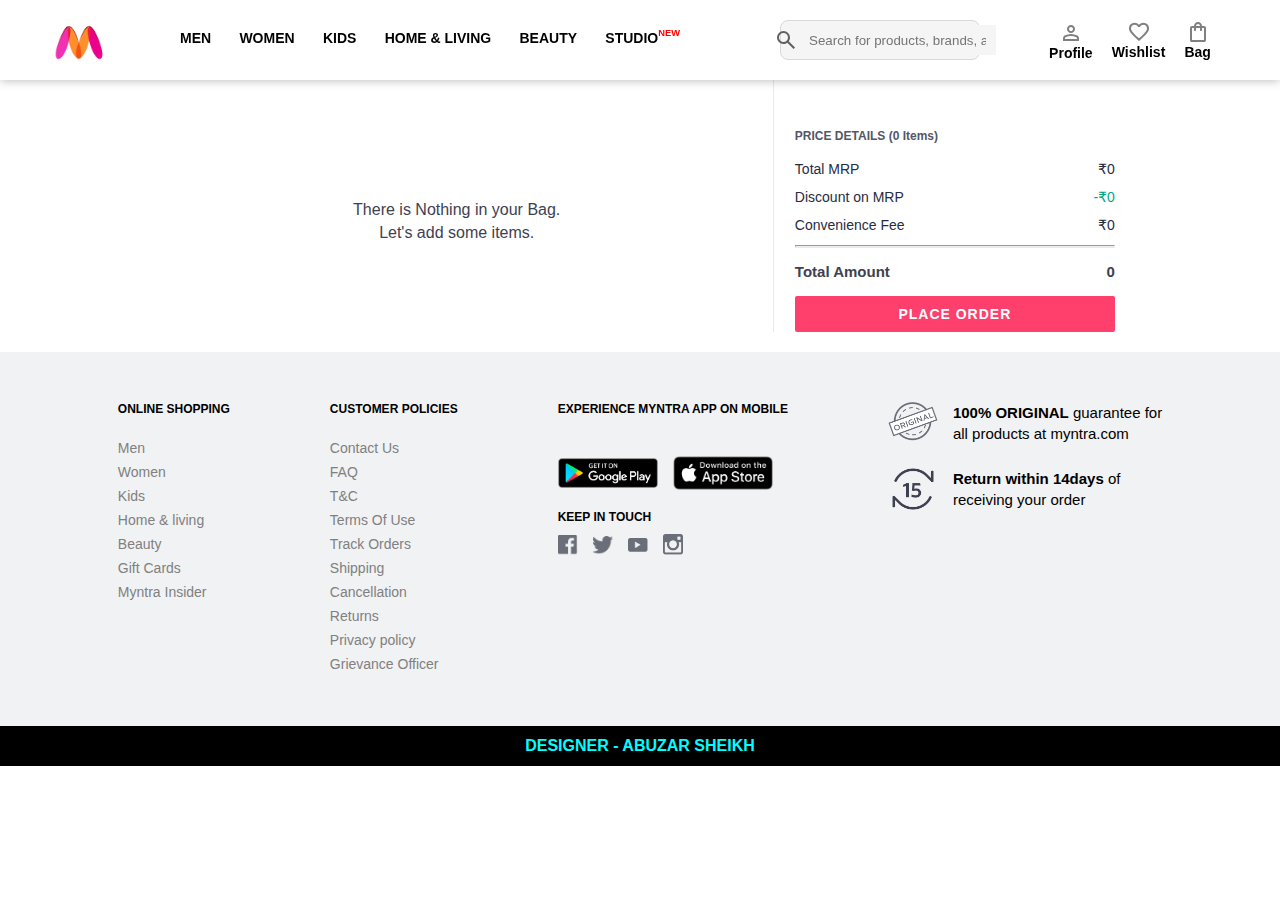
<file: html/bag.html>
<!DOCTYPE html>
<html lang="en">
<head>
    <title>Myntra Clone</title>
    <link rel="stylesheet" href="../css/bag.css">
    <link rel="stylesheet" href="https://fonts.googleapis.com/css2?family=Material+Symbols+Outlined:opsz,wght,FILL,GRAD@20..48,100..700,0..1,-50..200" />
</head>
<body>
  <header>
    <div class="logo">
      <a href="../index.html" class="myntra_home"
        ><img src="../images/myntra_logo.webp" alt="Logo or Home"
      /></a>
    </div>
    <nav class="navbar">
      <a href="" class="for_hover men_nav">Men</a>
      <a href="" class="for_hover women_nav">Women</a>
      <a href="" class="for_hover kids_nav">kids</a>
      <a href="../html/home and living.html" class="for_hover home_and_living_nav">home & living</a>
      <a href="" class="for_hover beauty_nav">beauty</a>
      <a href="" class="for_hover studio_nav">studio <sup>NEW</sup></a>
    </nav>
    <div class="search">
      <span class="material-symbols-outlined search_icon">search</span>
      <input
        type="text"
        id="search_bar"
        placeholder="Search for products, brands, and more   "
      />
    </div>
    <div class="action_bar">
      <div class="action_container profile_hov">
        <span class="material-symbols-outlined action_icon">person</span>
        <span class="action_name">Profile</span>
      </div>

      <div class="action_container">
        <span class="material-symbols-outlined action_icon">favorite</span>
        <span class="action_name">Wishlist</span>
      </div>

      <a class="action_container" href="../html/bag.html">
        <span class="material-symbols-outlined action_icon"
          >shopping_bag</span
        >
        <span class="action_name">Bag</span>
        <span class="bag-item-count"></span>
      </a>
    </div>
  </header>







    <main>
      <div class="bag-page">
        <div class="bag-items-container">
        </div>
        <div class="bag-summary">
        </div>

      </div>
    </main>






    <!-------------------------------------------------Footer----------------------------------------  -->


    <footer>

      <div class="footer_items">
       <div class="online_shopping">
           <h3>ONLINE SHOPPING</h3>
           <a href="">Men</a>
           <a href="">Women</a>
           <a href="">Kids</a>
           <a href="">Home & living</a>
           <a href="">Beauty</a>
           <a href="">Gift Cards</a>
           <a href="">Myntra Insider</a>
       </div>

       <div class="customer_policies">
           <h3>CUSTOMER POLICIES</h3>
           <a href="">Contact Us</a>
           <a href="">FAQ</a>
           <a href="">T&C</a>
           <a href="">Terms Of Use</a>
           <a href="">Track Orders</a>
           <a href="">Shipping</a>
           <a href="">Cancellation</a>
           <a href="">Returns</a>
           <a href="">Privacy policy</a>
           <a href="">Grievance Officer</a>
       </div>
       <div class="footer_icons">
           <h3>EXPERIENCE MYNTRA APP ON MOBILE</h3>
           <div class="social_media_icons">
             <a href=""><img src="../footer elements/google_play.png" alt="Play Store icon"></a>
             <a href=""><img src="../footer elements/app_store.png" alt="App Store icon"></a>
           </div>
           <h3>KEEP IN TOUCH</h3>
           <div class="social_media_icons experience_app">
             <a href=""><img src="../footer elements/FB.png" alt=""></a>
             <a href=""><img src="../footer elements/twittwe.png" alt=""></a>
             <a href=""><img src="../footer elements/YT.png" alt=""></a>
             <a href=""><img src="../footer elements/IG.png" alt=""></a>
           </div>

       </div>
       <div class="info_section">
         <div class="guarantee_icon info_item">
           <img src="../footer elements/orig_icon.png" alt="">
           <p><span>100% ORIGINAL</span> guarantee for <br> all products at myntra.com</p>
         </div>
         <div class="return_icon info_item">
           <img src="../footer elements/returns.png" alt="">
           <p><span>Return within 14days</span> of <br> receiving your order</p>
         </div>
       </div>
      </div>
   </footer>
  <span class="designer">Designer - Abuzar Sheikh</span>


    <script src="../data/items.js"></script>
    <script src="../scripts/index.js"></script>
    <script src="../scripts/bag.js"></script>
</body>
</html>
</file>
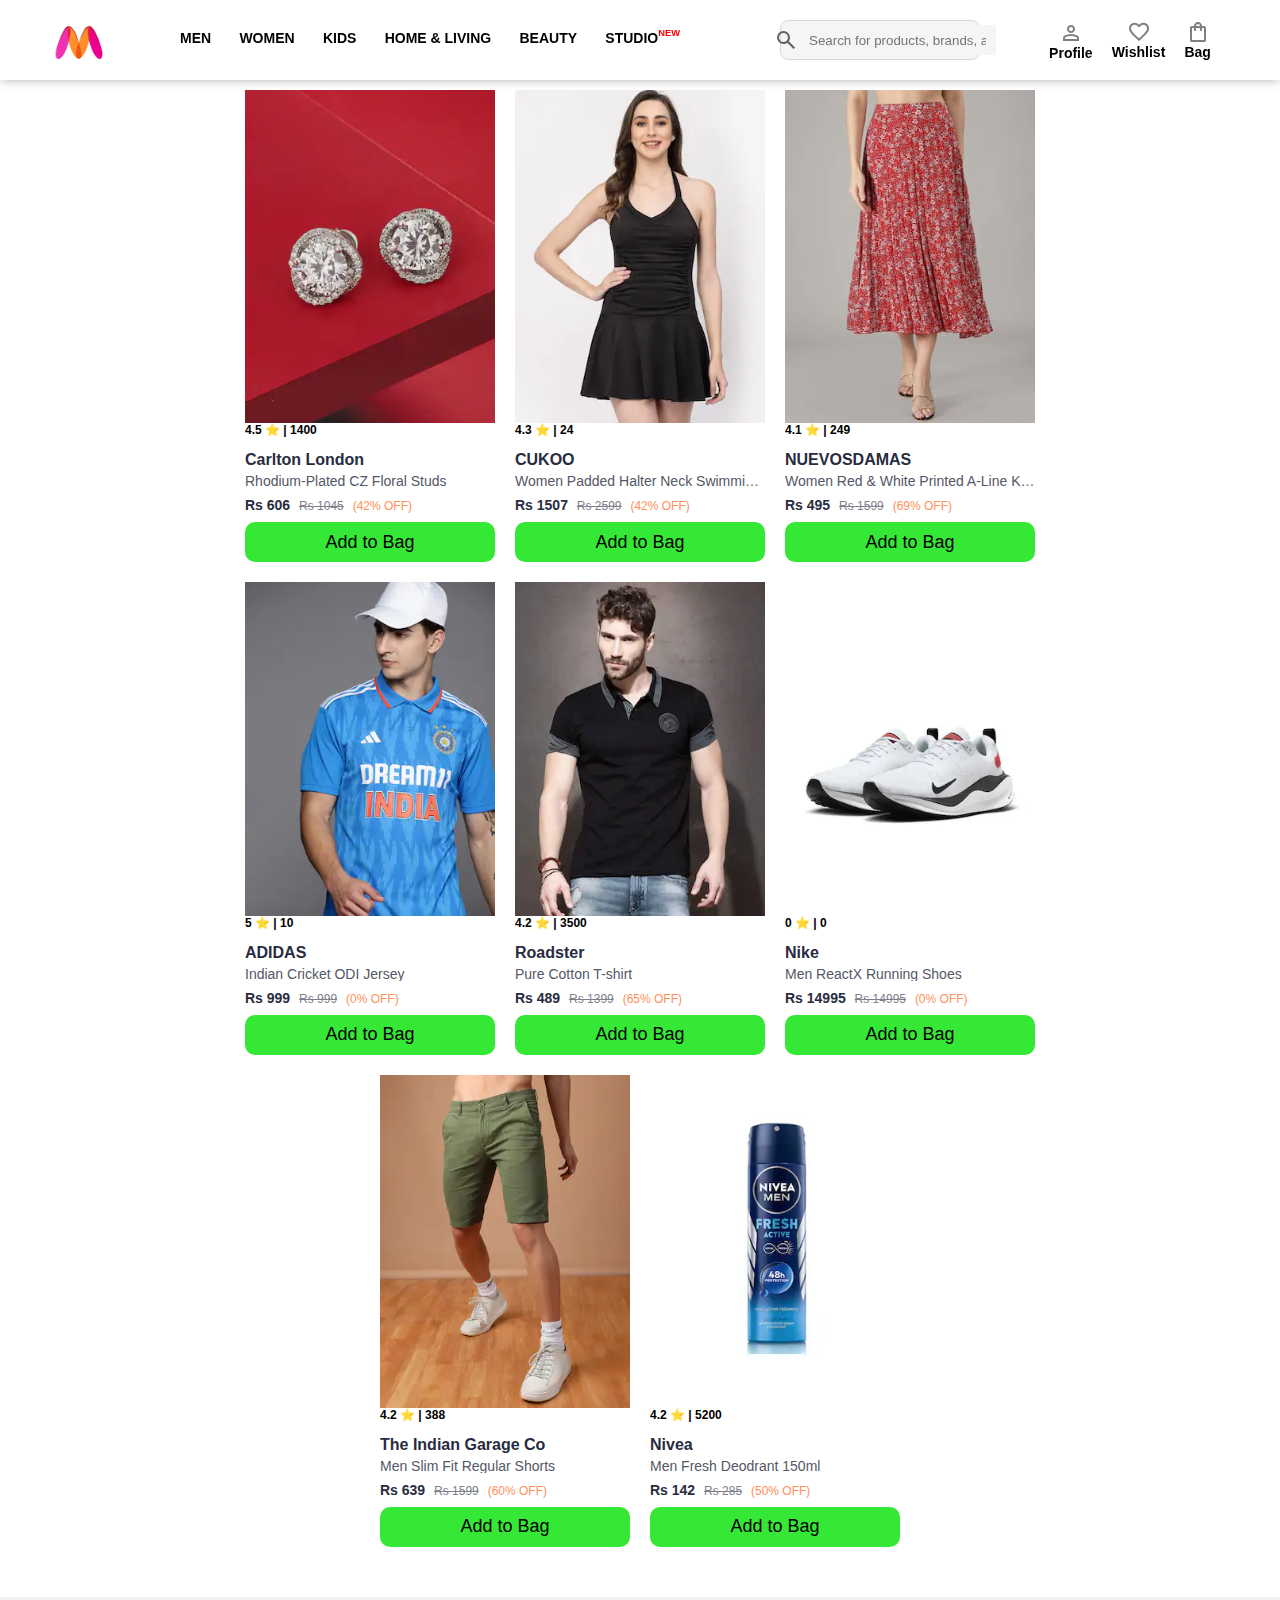
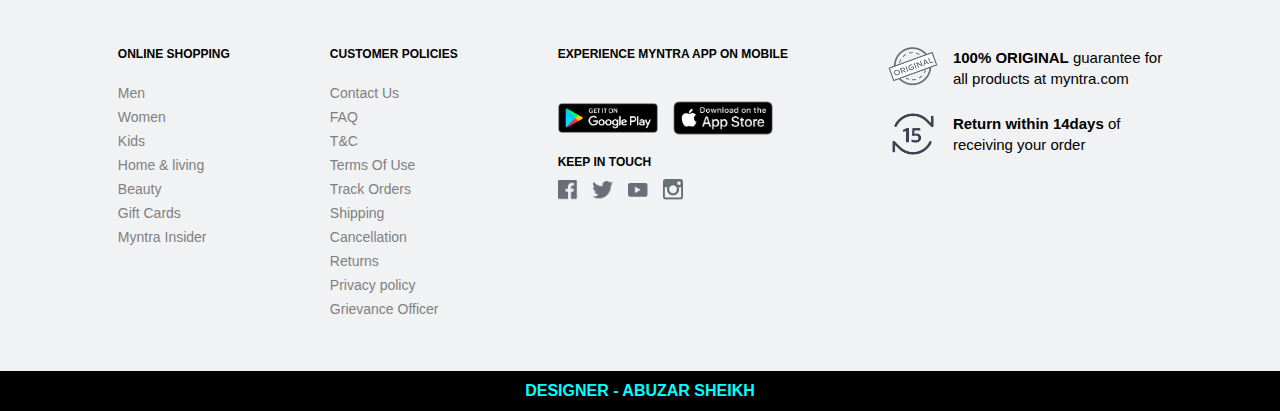
<file: html/home and living.html>
<!DOCTYPE html>
<html lang="en">
<head>
    <title>Myntra Functional Clone</title>
    <link rel="stylesheet" href="../css/index.css">
    <link rel="stylesheet" href="https://fonts.googleapis.com/css2?family=Material+Symbols+Outlined:opsz,wght,FILL,GRAD@20..48,100..700,0..1,-50..200" />
</head>
<body>
    <header>
        <div class="logo">
          <a href="../index.html" class="myntra_home"
            ><img src="../images/myntra_logo.webp" alt="Logo or Home"
          /></a>
        </div>
        <nav class="navbar">
          <a href="" class="for_hover men_nav">Men</a>
          <a href="" class="for_hover women_nav">Women</a>
          <a href="" class="for_hover kids_nav">kids</a>
          <a href="home and living.html" class="for_hover home_and_living_nav">home & living</a>
          <a href="" class="for_hover beauty_nav">beauty</a>
          <a href="" class="for_hover studio_nav">studio <sup>NEW</sup></a>
        </nav>
        <div class="search">
          <span class="material-symbols-outlined search_icon">search</span>
          <input
            type="text"
            id="search_bar"
            placeholder="Search for products, brands, and more   "
          />
        </div>
        <div class="action_bar">
          <div class="action_container profile_hov">
            <span class="material-symbols-outlined action_icon">person</span>
            <span class="action_name">Profile</span>
          </div>
  
          <div class="action_container">
            <span class="material-symbols-outlined action_icon">favorite</span>
            <span class="action_name">Wishlist</span>
          </div>
  
          <a class="action_container" href="bag.html">
            <span class="material-symbols-outlined action_icon"
              >shopping_bag</span
            >
            <span class="action_name">Bag</span>
            <span class="bag-item-count"></span>
          </a>
        </div>
      </header>



      <!--------------------------------------------------Main---------------------------------------------------- -->

    <main>
        <div class="items-container">
        </div>
    </main>




    <!-------------------------------------------------Footer----------------------------------------  -->


    <footer>

        <div class="footer_items">
         <div class="online_shopping">
             <h3>ONLINE SHOPPING</h3>
             <a href="">Men</a>
             <a href="">Women</a>
             <a href="">Kids</a>
             <a href="">Home & living</a>
             <a href="">Beauty</a>
             <a href="">Gift Cards</a>
             <a href="">Myntra Insider</a>
         </div>
 
         <div class="customer_policies">
             <h3>CUSTOMER POLICIES</h3>
             <a href="">Contact Us</a>
             <a href="">FAQ</a>
             <a href="">T&C</a>
             <a href="">Terms Of Use</a>
             <a href="">Track Orders</a>
             <a href="">Shipping</a>
             <a href="">Cancellation</a>
             <a href="">Returns</a>
             <a href="">Privacy policy</a>
             <a href="">Grievance Officer</a>
         </div>
         <div class="footer_icons">
             <h3>EXPERIENCE MYNTRA APP ON MOBILE</h3>
             <div class="social_media_icons">
               <a href=""><img src="../footer elements/google_play.png" alt="Play Store icon"></a>
               <a href=""><img src="../footer elements/app_store.png" alt="App Store icon"></a>
             </div>
             <h3>KEEP IN TOUCH</h3>
             <div class="social_media_icons experience_app">
               <a href=""><img src="../footer elements/FB.png" alt=""></a>
               <a href=""><img src="../footer elements/twittwe.png" alt=""></a>
               <a href=""><img src="../footer elements/YT.png" alt=""></a>
               <a href=""><img src="../footer elements/IG.png" alt=""></a>
             </div>
 
         </div>
         <div class="info_section">
           <div class="guarantee_icon info_item">
             <img src="../footer elements/orig_icon.png" alt="">
             <p><span>100% ORIGINAL</span> guarantee for <br> all products at myntra.com</p>
           </div>
           <div class="return_icon info_item">
             <img src="../footer elements/returns.png" alt="">
             <p><span>Return within 14days</span> of <br> receiving your order</p>
           </div>
         </div>
        </div>
     </footer>
    <span class="designer">Designer - Abuzar Sheikh</span>









    <script src="../data/items.js"></script>
    <script src="../scripts/index.js"></script>
</body>
</html>
</file>
<file: css/bag.css>
* {
  margin: 0;
  padding: 0;
  font-family: Assistant, -apple-system, BlinkMacSystemFont, "Segoe UI", Roboto,
    Helvetica, Arial, sans-serif;
  box-sizing: border-box;
}
header {
  display: flex;
  height: 80px;
  margin: 0px;
  padding: 0px;
  width: 100%;
  font-weight: 700;
  align-items: center;
  box-shadow: 0px 0px 10px 0px rgba(0, 0, 0, 0.3);
  background-color: white;
  position: fixed;
  z-index: 1000;
  top: 0;
}
.myntra_home {
  display: block;
  width: 60px;
  margin: 20px 20px 12px 50px;
}
.myntra_home img {
  max-width: 100%;
  height: auto;
}
nav {
  display: flex;
  justify-content: space-between;
  margin-left: 50px;
  min-width: 500px;
}
nav a {
  display: flex;
  align-items: flex-end;
  text-decoration: none;
  text-transform: uppercase;
  color: black;
  font-size: 14px;
  padding: 26.5px 0px;
  position: relative;
  border-bottom: 4px solid transparent;
}
.men_nav:hover {
  border-bottom: 4px solid rgb(255, 86, 114);
}
.women_nav:hover {
  border-bottom: 4px solid green;
}
.kids_nav:hover {
  border-bottom: 4px solid purple;
}
.home_and_living_nav:hover {
  border-bottom: 4px solid blue;
}
.beauty_nav:hover {
  border-bottom: 4px solid orangered;
}
.studio_nav:hover {
  border-bottom: 4px solid brown;
}
nav sup {
  font-size: 7pt;
  color: red;
  position: relative;
  vertical-align: super;
  top: -8px;
}
.search {
  min-width: 200px;
  width: 30%;
  display: flex;
  margin-left: 100px;
  height: 40px;
  align-items: center;
  justify-content: center;
  border: 0.5px solid #d9d9d9;
  border-radius: 8px;
  background-color: rgb(245, 245, 245);
}
.search_icon {
  width: 15px;
  color: rgb(96, 96, 96);
  font-weight: 300;
  padding: 10px;
  box-sizing: content-box;
}
.search input {
  padding: 0px 10px;
  height: 30px;
  flex-grow: 1;
  border: 0;
  outline: none;
  background-color: rgb(245, 245, 245);
}
.action_bar {
  margin-right: 50px;
  margin-left: 50px;
  display: flex;
  min-width: 200px;
  height: 40px;
  justify-content: space-evenly;
  align-items: center;
}
.action_container {
  display: flex;
  flex-direction: column;
  align-items: center;
  color: grey;
  text-decoration: none;
  position: relative;
}
.action_icon {
  font-size: 22px;
  color: gray;
}
.action_name {
  color: black;
  font-weight: 500px;
  font-size: 14px;
}
.profile_hov {
  top: 3px;
  padding: 13px 0px;
  border-bottom: 4px solid transparent;
}
.profile_hov:hover {
  border-bottom: 4px solid red;
}

.bag-item-count {
  background-color: #ff0000;
  white-space: nowrap;
  line-height: 18px;
  width: 18px;
  height: 18px;
  text-align: center;
  position: absolute;
  border-radius: 50%;
  font-size: 11px;
  color: #fff;
  top: -5px;
  right: -6px;
  font-weight: 700;
  cursor: pointer;
}
a.action_container:link {
  color:black;
}





/* ------------------------------------------------Main---------------------------------------------------- */


main{
  margin-top: 80px;
}
.bag-items-container {
  display: inline-block;
  width: 64%;
  padding-right: 20px;
  border-right: 1px solid #eaeaec;
  padding-top: 32px;
  color: #282c3f;
  font-size: 13px;
  line-height: 1.42857143;
}

.bag-page {
  width: 75%;
  margin-left: 12.5%;
}

.bag-summary {
  vertical-align: top;
  display: inline-block;
  width: 35%;
  padding: 24px 0 0 16px;
  color: #282c3f;
  font-size: 13px;
  line-height: 1.42857143;
}

.bag-item-container {
  margin-bottom: 8px;
  background: #fff;
  font-size: 14px;
  border: 1px solid #eaeaec;
  border-radius: 4px;
  position: relative;
  padding: 12px 12px 0;
}
.no-items-message{
  width: 100%;
  height: 220px;
  color: #3e4152;
  font-size: 16px;
  text-align: center;
  display: flex;  
  align-items: center;
  justify-content: center;
}

.item-left-part {
  position: absolute;
  background: rgb(255, 242, 223);
  height: 148px;
  width: 111px;
}
.bag-details-container {
  margin-bottom: 16px;
}

.price-header {
  font-size: 12px;
  font-weight: 700;
  margin: 24px 0 16px;
  color: #535766;
}

.price-item {
  margin-bottom: 12px;
  line-height: 16px;
  font-size: 14px;
  color: #282c3f;
}

.price-item-value {
  float: right;
}

.priceDetail-base-discount {
  color: #03a685;
}

.price-footer {
  font-weight: 700;
  font-size: 15px;
  padding-top: 16px;
  border-top: 1px solid #eaeaec;
  color: #3e4152;
  line-height: 16px;
}

.btn-place-order {
  width: 100%;
  letter-spacing: 1px;
  font-size: 14px;
  font-weight: 600;
  border-radius: 2px;
  border-width: 0px;
  padding: 10px 16px;
  background-color: rgb(255, 63, 108);
  color: rgb(255, 255, 255);
  cursor: pointer;
  transition: 0.4s;
}
.btn-place-order:hover{
  background-color: rgb(231, 44, 88);
}


.item-right-part {
  padding-left: 12px;
  position: relative;
  min-height: 148px;
  margin-left: 111px;
  margin-bottom: 12px;
}

.bag-item-img {
  width: 100%;
}

.return-period {
  display: inline-flex;
  font-size: 14px;
  padding-top: 8px;
}

.return-period-days {
  font-weight: 700;
  margin-right: 4px;
}

.delivery-details {
  margin-top: 5px;
  color: #282c3f;
  font-size: 12px;
  letter-spacing: -.1px;
  margin-bottom: 8px;
  line-height: 15px;
}

.delivery-details-days {
  color: #03a685;
}

.remove-from-cart {
  position: absolute;
  font-size: 18px;
  top: 10px;
  right: 18px;
  width: 20px;
  height: 20px;
  padding: 5px;
  border-radius: 50%;
  align-items: center;
  display: flex;
  justify-content: center;
  font-weight: 500;
  cursor: pointer;
  transition: 0.4s;
}
.remove-from-cart:hover{
  background-color: gray;
  color: white;
}







/* ---------------------------------------------Footer---------------------------------------- */



footer {
  margin-top: 20px;
  width: 100%;
  background-color: #f1f2f3;
  text-decoration: none;
  padding: 50px 0;
}
.footer_items {
  display: flex;
  justify-content: center;
  gap: 100px;
}
h3 {
  font-size: 12px;
  padding-bottom: 20px;
}
.footer_container {
  padding: 30px 0px 40px 0px;
  background: #FAFBFC;
  display: flex;
  justify-content: center;
}

.footer_column {
  display: flex;
  flex-direction: column;
}

.footer_column h3 {
  color: #282c3f;
  font-size: 14px;
  margin-bottom: 25px;
}

.footer_column a {
  color: #696b79;
  font-size: 15px;
  text-decoration: none;
  padding-bottom: 5px;
}

.copyright {
  color: #94969f;
  text-align: end;
  padding: 15px;
}
.footer_items a {
  text-decoration: none;
  color: gray;
  font-size: 14px;
  display: flex;
  flex-direction: column;
  line-height: 24px;
}
.social_media_icons {
  display: flex;
  flex-direction: row;
  align-items: center;
  gap: 15px;
  margin-top: 20px;
}
.social_media_icons img {
  width: 100px;
  padding-bottom: 20px;
}
.experience_app img {
  width: 20px;
  position: relative;
  bottom: 30px;
}
.info_section {
  display: flex;
  flex-direction: column;
  gap: 20px;
}
.info_item {
  display: flex;
  align-items: center;
  gap: 15px;
}
.info_item img {
  width: 50px;
}
.info_item p {
  font-size: 15px;
  line-height: 1.4;
}
.info_item p span {
  font-weight: 700;
}
.notice {
  width: 260px;
  height: 44px;
  display: flex;
  align-items: center;
  justify-content: center;
  color: white;
  background-color: #535766;
  padding: 10px 10px;
  font-size: 22px;
  font-weight: 600;
  transform: rotate(270deg);
  position: fixed;
  letter-spacing: 2px;
  top: 420px;
  left: 1320px;
}
.notice span {
  margin-left: 10px;
  color: white;
  font-size: 45px;
}
.notification_icon {
  background-color: #1d85fc;
  color: white;
  font-size: 25px;
  border-radius: 50%;
  padding: 8px;
  box-shadow: 0px 0px 10px 0px rgba(0, 0, 0, 0.4);
  position: fixed;
  top: 580px;
  left: 1410px;
}
.designer{
  display: flex;
  height: 40px;
  text-transform: uppercase;
  align-items: center;
  background-color: black;
  justify-content: center;
  color: aqua;
  font-weight: 600;
  transition: 0.4s;
}
.designer:hover{
  color: white;
}
</file>
<file: css/index.css>
* {
    margin: 0;
    padding: 0;
    font-family: Assistant, -apple-system, BlinkMacSystemFont, "Segoe UI", Roboto,
      Helvetica, Arial, sans-serif;
    box-sizing: border-box;
  }
  header {
    display: flex;
    height: 80px;
    margin: 0px;
    padding: 0px;
    width: 100%;
    font-weight: 700;
    align-items: center;
    box-shadow: 0px 0px 10px 0px rgba(0, 0, 0, 0.3);
    background-color: white;
    position: fixed;
    z-index: 1000;
    top: 0;
  }
  .myntra_home {
    display: block;
    width: 60px;
    margin: 20px 20px 12px 50px;
  }
  .myntra_home img {
    max-width: 100%;
    height: auto;
  }
  nav {
    display: flex;
    justify-content: space-between;
    margin-left: 50px;
    min-width: 500px;
  }
  nav a {
    display: flex;
    align-items: flex-end;
    text-decoration: none;
    text-transform: uppercase;
    color: black;
    font-size: 14px;
    padding: 26.5px 0px;
    position: relative;
    border-bottom: 4px solid transparent;
  }
  .men_nav:hover {
    border-bottom: 4px solid rgb(255, 86, 114);
  }
  .women_nav:hover {
    border-bottom: 4px solid green;
  }
  .kids_nav:hover {
    border-bottom: 4px solid purple;
  }
  .home_and_living_nav:hover {
    border-bottom: 4px solid blue;
  }
  .beauty_nav:hover {
    border-bottom: 4px solid orangered;
  }
  .studio_nav:hover {
    border-bottom: 4px solid brown;
  }
  nav sup {
    font-size: 7pt;
    color: red;
    position: relative;
    vertical-align: super;
    top: -8px;
  }
  .search {
    min-width: 200px;
    width: 30%;
    display: flex;
    margin-left: 100px;
    height: 40px;
    align-items: center;
    justify-content: center;
    border: 0.5px solid #d9d9d9;
    border-radius: 8px;
    background-color: rgb(245, 245, 245);
  }
  .search_icon {
    width: 15px;
    color: rgb(96, 96, 96);
    font-weight: 300;
    padding: 10px;
    box-sizing: content-box;
  }
  .search input {
    padding: 0px 10px;
    height: 30px;
    flex-grow: 1;
    border: 0;
    outline: none;
    background-color: rgb(245, 245, 245);
  }
  .action_bar {
    margin-right: 50px;
    margin-left: 50px;
    display: flex;
    min-width: 200px;
    height: 40px;
    justify-content: space-evenly;
    align-items: center;
  }
  .action_container {
    display: flex;
    flex-direction: column;
    align-items: center;
    color: grey;
    text-decoration: none;
    position: relative;
  }
  .action_icon {
    font-size: 22px;
    color: gray;
  }
  .action_name {
    color: black;
    font-weight: 500px;
    font-size: 14px;
  }
  .profile_hov {
    top: 3px;
    padding: 13px 0px;
    border-bottom: 4px solid transparent;
  }
  .profile_hov:hover {
    border-bottom: 4px solid red;
  }
  
  .bag-item-count {
    background-color: #ff0000;
    white-space: nowrap;
    line-height: 18px;
    width: 18px;
    height: 18px;
    text-align: center;
    position: absolute;
    border-radius: 50%;
    font-size: 11px;
    color: #fff;
    top: -5px;
    right: -6px;
    font-weight: 700;
    cursor: pointer;
}
a.action_container:link {
    color:black;
}






/* ---------------------------------------------Main section--------------------------------------------- */

main{
    margin-top: 80px;
}
.item-container {
  width: 250px;
  margin: 10px;
  display: flex;
  flex-wrap: wrap;
}

.banner_image {
    width: 180px;
    position: relative;
}

.category_heading {
    text-transform: uppercase;
    color: #3e4152;
    letter-spacing: .15em;
    font-size: 1.8em;
    margin: 50px 0 10px 30px;
    max-height: 5em;
    font-weight: 700;
}

.category-items, .items-container {
    width: 80%;
    margin: 50px 10%;
    display: flex;
    flex-wrap: wrap;
    justify-content: center;
}

.sale_item {
    width: 250px;
}

.items-container {
    width: 80%;
    margin: 40px 10%;
}

.item-image {
    width: 100%;
}
.rating {
    font-size: 12px;
    font-weight: 700;
}
.company-name {
    margin-top: 15px;
    font-size: 16px;
    font-weight: 700;
    line-height: 1;
    color: #282c3f;
    margin-bottom: 6px;
    overflow: hidden;
    text-overflow: ellipsis;
    white-space: nowrap;
    width: 100%;
}
.item-name {
    color: #535766;
    font-size: 14px;
    line-height: 1;
    margin-bottom: 0;
    margin-top: 0;
    overflow: hidden;
    text-overflow: ellipsis;
    white-space: nowrap;
    font-weight: 400;
    display: block;
}
.price {
    margin-top: 10px;
    font-size: 14px;
    line-height: 15px;
    color: #282c3f;
    white-space: nowrap;
}
.current-price {
    font-size: 14px;
    font-weight: 700;
    color: #282c3f;
}
.original-price {
    text-decoration: line-through;
    color: #7e818c;
    font-weight: 400;
    margin-left: 5px;
    font-size: 12px;
}
.discount {
    color: #ff905a;
    font-weight: 400;
    font-size: 12px;
    margin-left: 5px;
}
.btn-add-bag {
    margin-top: 8px;
    font-size: 18px;
    width: 100%;
    height: 40px;
    background-color: rgb(54, 232, 54);
    border: none;
    padding: 5px 15px;
    border-radius: 10px;
    cursor: pointer;
    transition: 0.4s;
}
.btn-add-bag:hover{
    background-color: rgb(57, 205, 57);
}







/* ---------------------------------------------Footer---------------------------------------- */



footer {
    margin-top: 20px;
    width: 100%;
    background-color: #f1f2f3;
    text-decoration: none;
    padding: 50px 0;
  }
  .footer_items {
    display: flex;
    justify-content: center;
    gap: 100px;
  }
  h3 {
    font-size: 12px;
    padding-bottom: 20px;
  }
  .footer_container {
    padding: 30px 0px 40px 0px;
    background: #FAFBFC;
    display: flex;
    justify-content: center;
}

.footer_column {
    display: flex;
    flex-direction: column;
}

.footer_column h3 {
    color: #282c3f;
    font-size: 14px;
    margin-bottom: 25px;
}

.footer_column a {
    color: #696b79;
    font-size: 15px;
    text-decoration: none;
    padding-bottom: 5px;
}

.copyright {
    color: #94969f;
    text-align: end;
    padding: 15px;
}
  .footer_items a {
    text-decoration: none;
    color: gray;
    font-size: 14px;
    display: flex;
    flex-direction: column;
    line-height: 24px;
  }
  .social_media_icons {
    display: flex;
    flex-direction: row;
    align-items: center;
    gap: 15px;
    margin-top: 20px;
  }
  .social_media_icons img {
    width: 100px;
    padding-bottom: 20px;
  }
  .experience_app img {
    width: 20px;
    position: relative;
    bottom: 30px;
  }
  .info_section {
    display: flex;
    flex-direction: column;
    gap: 20px;
  }
  .info_item {
    display: flex;
    align-items: center;
    gap: 15px;
  }
  .info_item img {
    width: 50px;
  }
  .info_item p {
    font-size: 15px;
    line-height: 1.4;
  }
  .info_item p span {
    font-weight: 700;
  }
  .notice {
    width: 260px;
    height: 44px;
    display: flex;
    align-items: center;
    justify-content: center;
    color: white;
    background-color: #535766;
    padding: 10px 10px;
    font-size: 22px;
    font-weight: 600;
    transform: rotate(270deg);
    position: fixed;
    letter-spacing: 2px;
    top: 420px;
    left: 1320px;
  }
  .notice span {
    margin-left: 10px;
    color: white;
    font-size: 45px;
  }
  .notification_icon {
    background-color: #1d85fc;
    color: white;
    font-size: 25px;
    border-radius: 50%;
    padding: 8px;
    box-shadow: 0px 0px 10px 0px rgba(0, 0, 0, 0.4);
    position: fixed;
    top: 580px;
    left: 1410px;
  }
  .designer{
    display: flex;
    height: 40px;
    text-transform: uppercase;
    align-items: center;
    background-color: black;
    justify-content: center;
    color: aqua;
    font-weight: 600;
    transition: 0.4s;
  }
  .designer:hover{
    color: white;
  }
</file>
